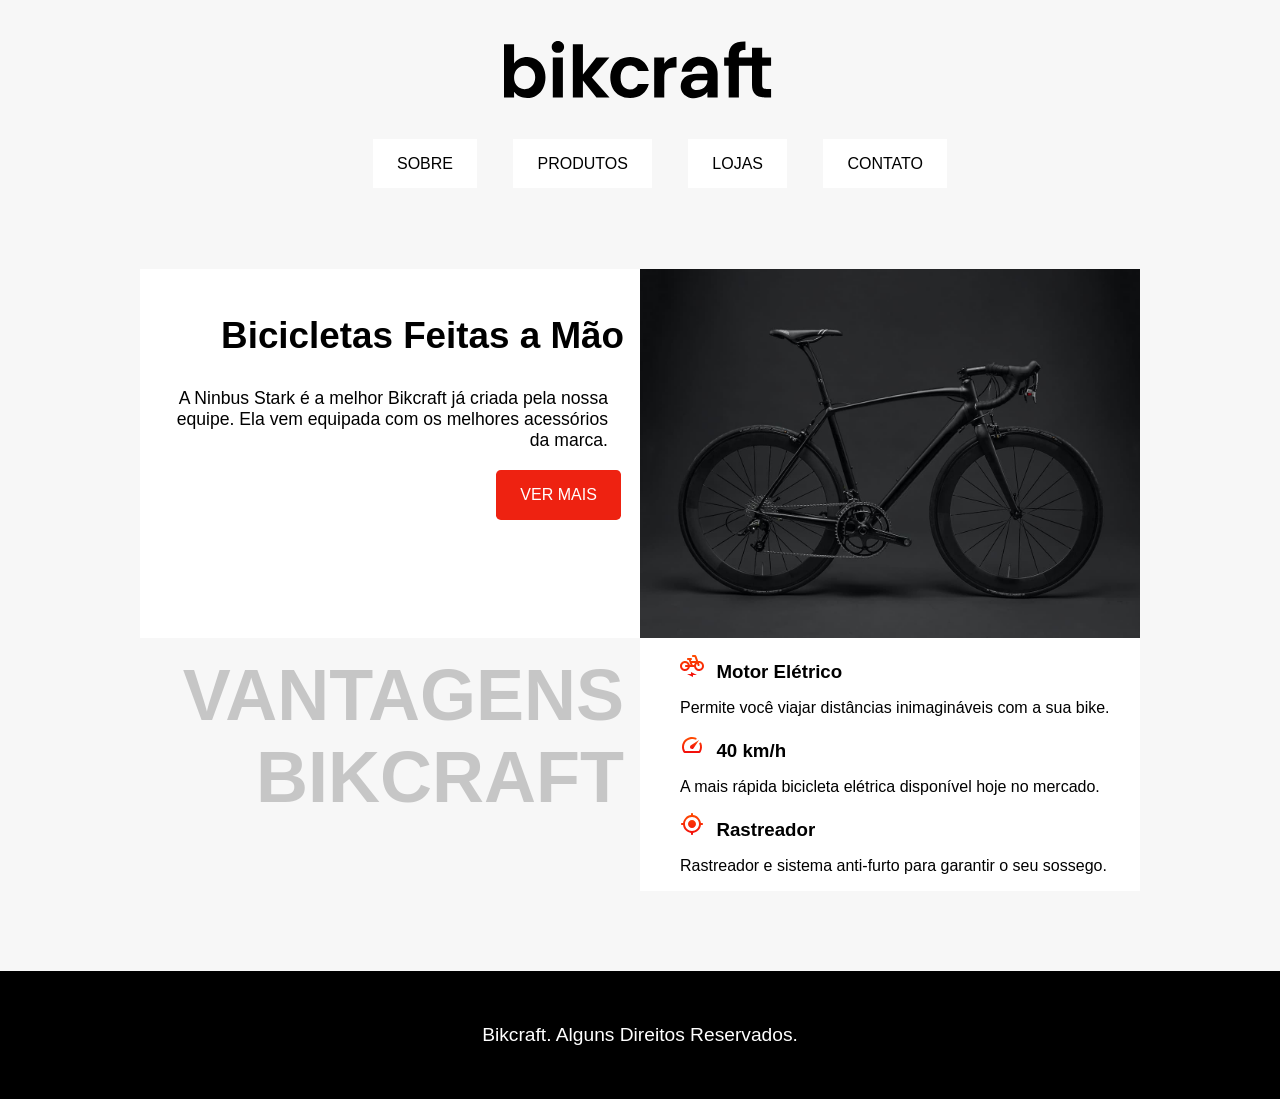
<file: bikcraft/index.html>
<!DOCTYPE html>
<html lang="en">
<head>
  <meta charset="UTF-8">
  <meta name="viewport" content="width=device-width, initial-scale=1.0">
  <title>Bikcraft</title>
  <link rel="stylesheet" href="style.css">
</head>
<body>
  <header>
    <h1><img src="img/bikcraft.svg" alt="bikcraft"></h1>
    <nav>
      <ul>
        <li><a href="/">SOBRE</a></li>
        <li><a href="/">PRODUTOS</a></li>
        <li><a href="/">LOJAS</a></li>
        <li><a href="/">CONTATO</a></li>
      </ul>
    </nav>
  </header>
  <main>
    <section class="sobre">
      <h1>Bicicletas Feitas a Mão</h1>
      <p>A Ninbus Stark é a melhor Bikcraft já criada pela nossa equipe. Ela vem equipada com os melhores acessórios da marca.</p>
      <a href="/">VER MAIS</a>
    </section>
    
    <img src="img/bicicleta.jpg">

    <h2>VANTAGENS BIKCRAFT</h2>

    <section class="detalhes">
      <ul>
        <li>
          <img src="img/eletrica.svg">
          <h3>Motor Elétrico</h3>
          <p>Permite você viajar distâncias inimagináveis com a sua bike.</p>
        </li>
        <li>
          <img src="img/velocidade.svg">
          <h3>40 km/h</h3>
          <p>A mais rápida bicicleta elétrica disponível hoje no mercado.</p>
        </li>
        <li>
          <img src="img/rastreador.svg">
          <h3>Rastreador</h3>
          <p>Rastreador e sistema anti-furto para garantir o seu sossego.</p>
        </li>
      </ul>
    </section>
  </main>
  <footer>
    <p>Bikcraft. Alguns Direitos Reservados.</p>
  </footer>
</body>
</html>
</file>
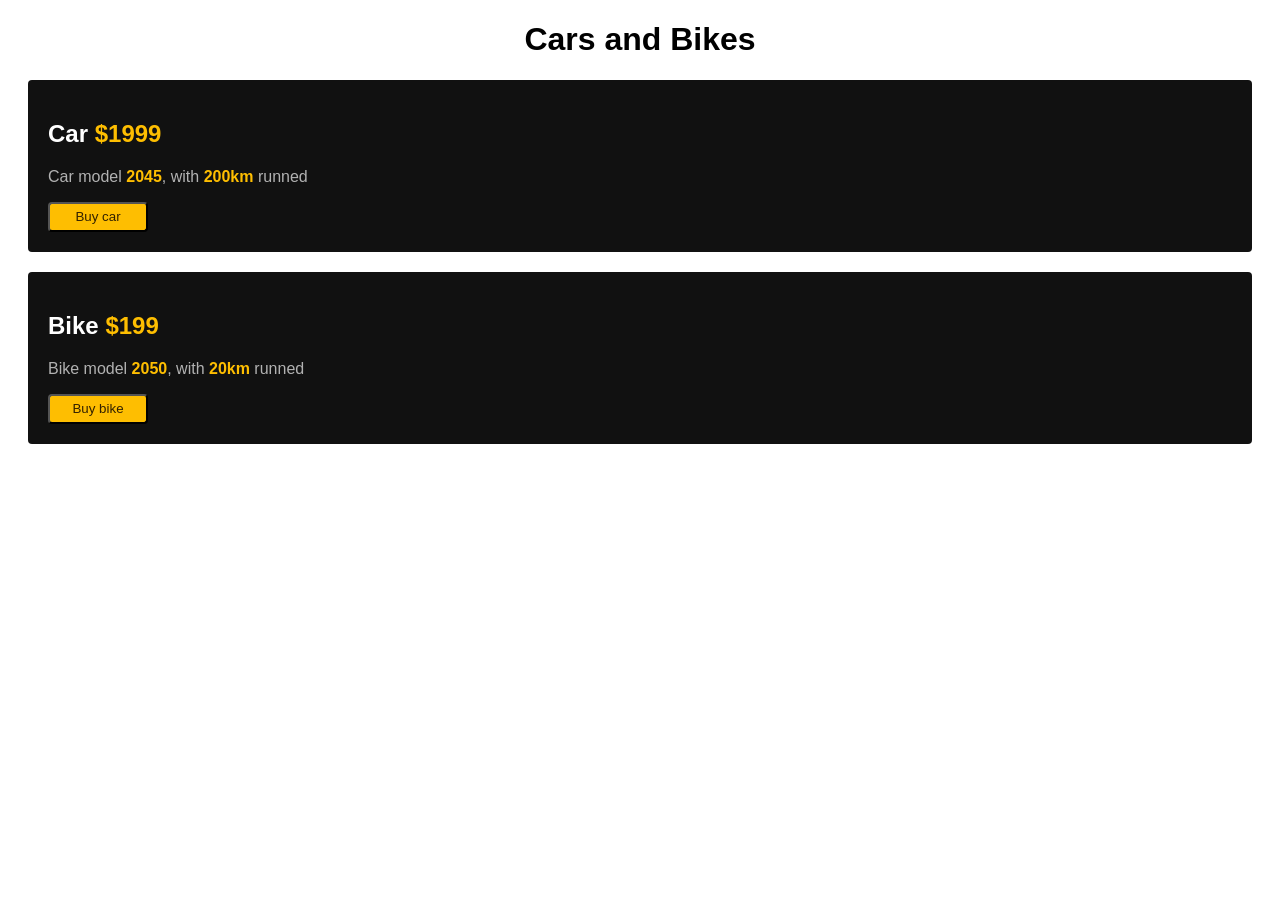
<file: carros_bikes/index.html>
<!DOCTYPE html>
<html lang="en">
<head>
  <meta charset="UTF-8">
  <meta name="viewport" content="width=device-width, initial-scale=1.0">
  <link rel="stylesheet" href="style.css">
  <title>Cars & Bikes</title>
</head>
<body>
  
  <h1>Cars and Bikes</h1>
  
  <div>
    <h2>Car <strong>$1999</strong></h2>
    <p>Car model <strong>2045</strong>, with <strong>200km</strong> runned</p>
    <button>Buy car</button>
  </div>
  
  <div>
    <h2>Bike <strong>$199</strong></h2>
    <p>Bike model <strong>2050</strong>, with <strong>20km</strong> runned</p>
    <button>Buy bike</button>
  </div>

</body>
</html>
</file>
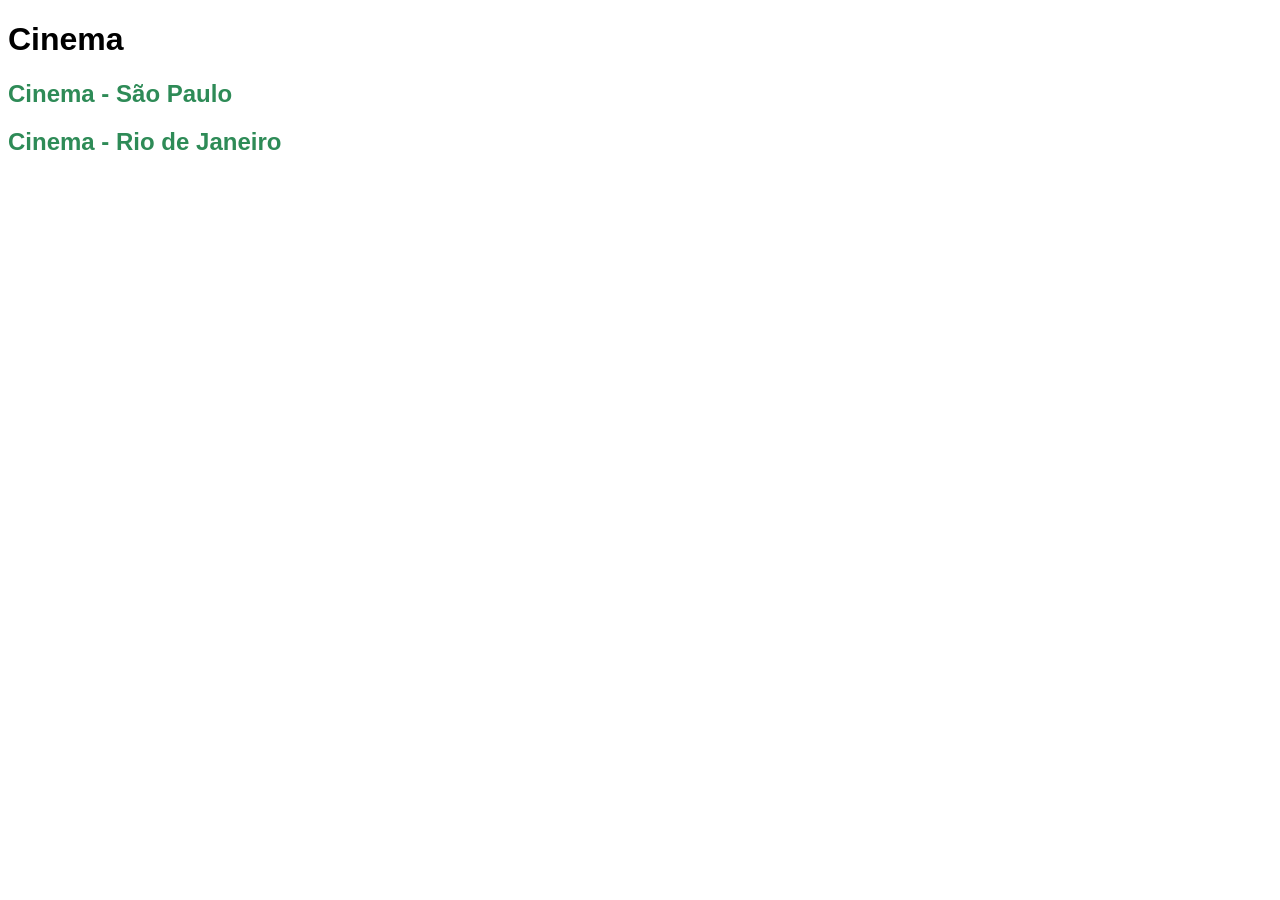
<file: cinema/index.html>
<!DOCTYPE html>
<html lang="pt-br">
<head>
  <meta charset="UTF-8">
  <meta name="viewport" content="width=device-width, initial-scale=1.0">
  <title>Cinema</title>
  <link rel="stylesheet" href="css/style.css">
</head>
<body>
  <h1>Cinema</h1>
  <h2><a href="estados/sp.html">Cinema - São Paulo</a></h2>
  <h2><a href="estados/rj.html">Cinema - Rio de Janeiro</a></h2>
</body>
</html>
</file>
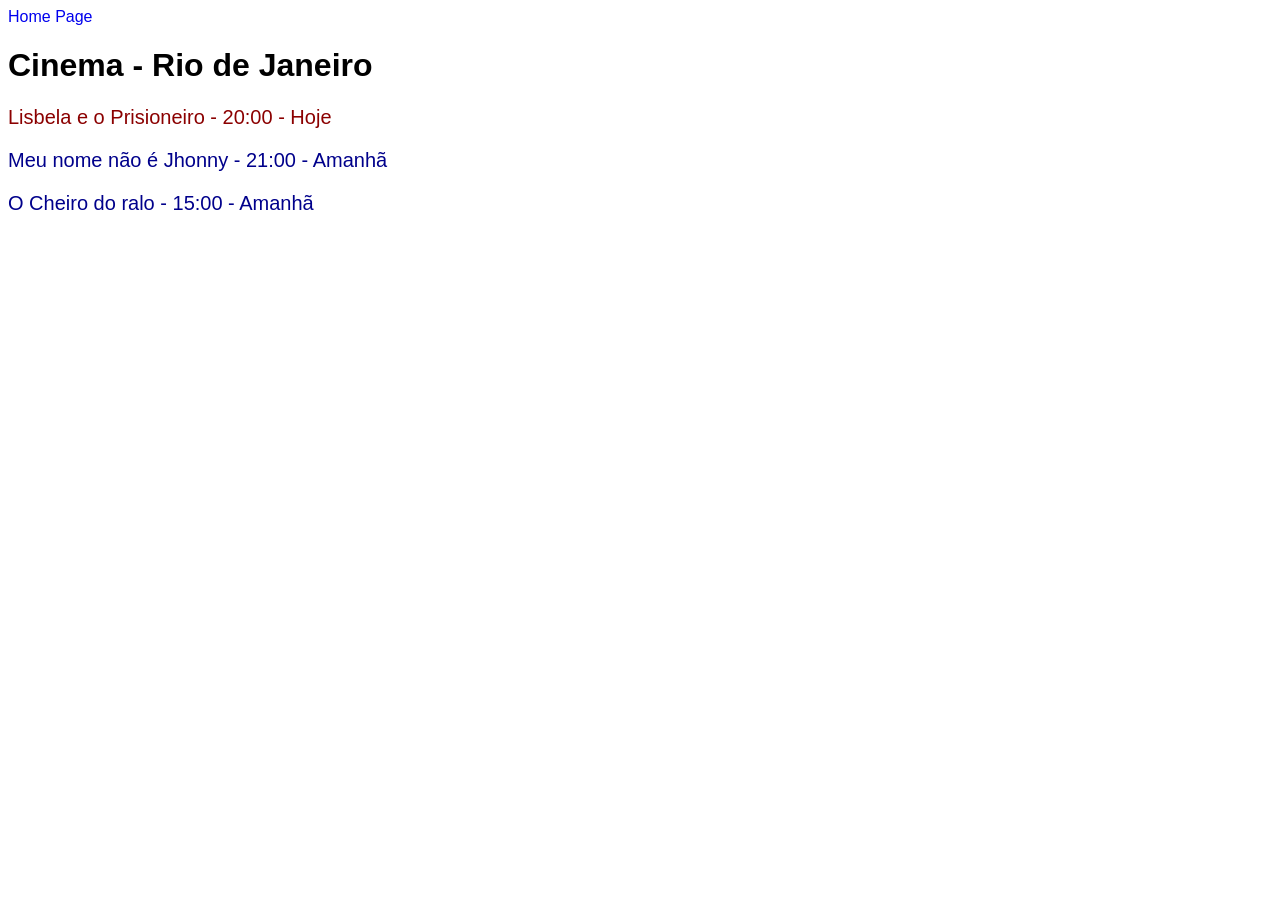
<file: cinema/estados/rj.html>
<!DOCTYPE html>
<html lang="pt-br">
<head>
  <meta charset="UTF-8">
  <meta name="viewport" content="width=device-width, initial-scale=1.0">
  <title>Cinema</title>
  <link rel="stylesheet" href="../css/style.css">
</head>
<body>
  <a href="../index.html">Home Page</a>
  <h1>Cinema - Rio de Janeiro</h1>
  <p class="estreia_hoje">Lisbela e o Prisioneiro - 20:00 - Hoje</p>
  <p class="estreia_amanha">Meu nome não é Jhonny - 21:00 - Amanhã</p>
  <p class="estreia_amanha">O Cheiro do ralo - 15:00 - Amanhã</p>
</body>
</html>
</file>
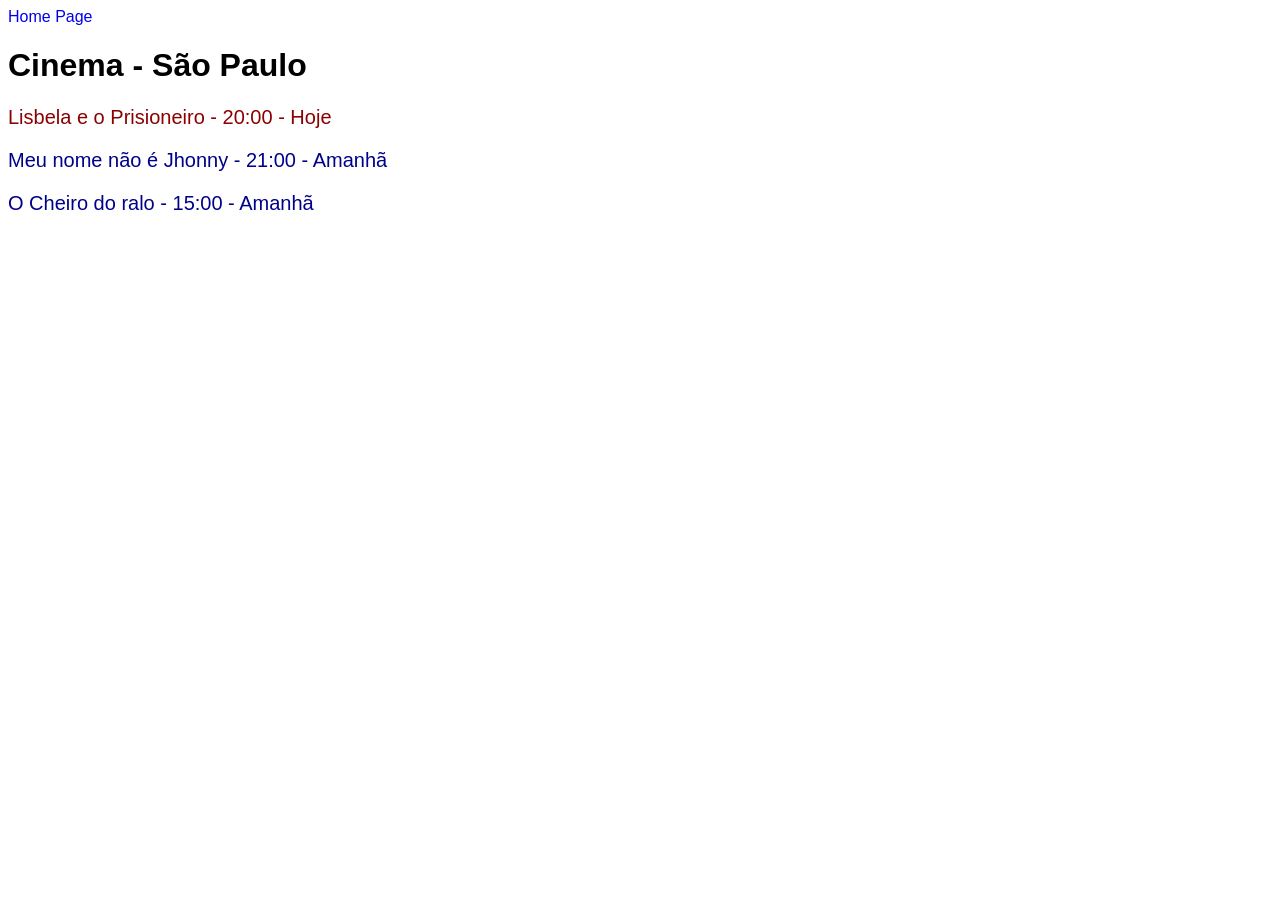
<file: cinema/estados/sp.html>
<!DOCTYPE html>
<html lang="pt-br">
<head>
  <meta charset="UTF-8">
  <meta name="viewport" content="width=device-width, initial-scale=1.0">
  <title>Cinema</title>
  <link rel="stylesheet" href="../css/style.css">
</head>
<body>
  <a href="../index.html">Home Page</a>
  <h1>Cinema - São Paulo</h1>
  <p class="estreia_hoje">Lisbela e o Prisioneiro - 20:00 - Hoje</p>
  <p class="estreia_amanha">Meu nome não é Jhonny - 21:00 - Amanhã</p>
  <p class="estreia_amanha">O Cheiro do ralo - 15:00 - Amanhã</p>
</body>
</html>
</file>
<file: bikcraft/style.css>
/*
# Cores

cinza-fundo: #f7f7f7
cinza-texto: #c6c6c6
vermelho: #ee2211

# Tipografia

fonte: Arial
parágrafos: 20px
Vantagens Bikcraft: 64px

# Tamanhos

conteúdo principal: máximo 1000px
*/

* {
  font-family: Arial, Helvetica, sans-serif;
  text-decoration: none;
  list-style: none;
}

html {
  background-color: #f7f7f7;
}

body {
  margin: 0;
}


/* Estilizando o Cabeçalho */

header h1 {
  display: flex;
  justify-content: center;
}

header h1 img{
  height: 4rem;
  margin: 1rem;
}

header nav {
  display: flex;
  justify-content: center;
}

header nav ul li {
  display: inline-block;
}

header nav ul li a {
  padding: 1rem 1.5rem;
  margin: 1rem;
  background-color: #fff;
  color: black;
}

header nav ul li a:hover {
  transition: .5s;
  background-color: black;
  color: #fff;
}


/* Estilizando o Principal do Site */
main {
  position: relative;
  margin: 5rem auto;
  display: grid;
  width: 62.5rem;
  grid-template-columns: 1fr 1fr;
}

main .sobre {
  background-color: #fff;
  padding: 1rem;
  text-align: right;
}

main .sobre h1 {
  font-size: 2.3rem;
}

main .sobre p {
  font-size: 1.1rem;
  margin: 1rem;
}

main .sobre a {
  display: inline-block;
  padding: 1rem 1.5rem;
  margin: .2rem;
  border-radius: .3rem;
  color: #fff;
  background-color: #e21;
}

main .sobre a:hover {
  transition: .3s;
  background-color: rgb(182, 26, 12);
}

main img {
  max-width: 100%;
}

main h2 {
  text-align: right;
  margin: 1rem;
  font-size: 4.5rem;
  color: #c6c6c6;
}

main .detalhes {
  background-color: #fff;
}

main .detalhes ul li h3 {
  display: inline;
  margin-left: .5rem;
}


/* Estilizando o Rodapé */

footer {
  background-color: #000;
  height: 8rem;
  color: #fff;
  display: flex;
  align-items: center;
  justify-content: center;
}

footer p {
  font-size: 1.2rem;
}



/* Responsividade */

@media (max-width: 42rem) {

  /* Cabeçalho */

  header h1 {
    margin: 0;
  }

  header nav ul {
    width: 100%;
  }

  header nav ul li {
    display: block;
  }

  header nav ul li a{
    text-align: center;
    display: block;
  }


  /*Principal*/

  main {
    margin: 0;
    grid-template-columns: 1fr;
    max-width: 100%;
  }

}
</file>
<file: carros_bikes/style.css>
* {
  font-family: Arial;
}

h1 {
  text-align: center;
}

strong {
  color: #febe01;
}

div {
  background-color: #111;
  padding: 20px;
  margin: 20px;
  border-radius: 4px;
}

div p {
  color: #b2b2b2;
}

div h2 {
  color: #fff;
}

button {
  width: 100px;
  height: 30px;
  color: #332200;
  background-color: #febe01;
  border-radius: 4px;
}
</file>
<file: cinema/css/style.css>
.estreia_hoje {
  color: darkred;
}

.estreia_amanha {
  color: darkblue;
}

a {
  text-decoration: none;
}

h2 a {
  color: seagreen;
}

p {
  font-size: 20px;
}

* {
  font-family: Arial;
}
</file>
